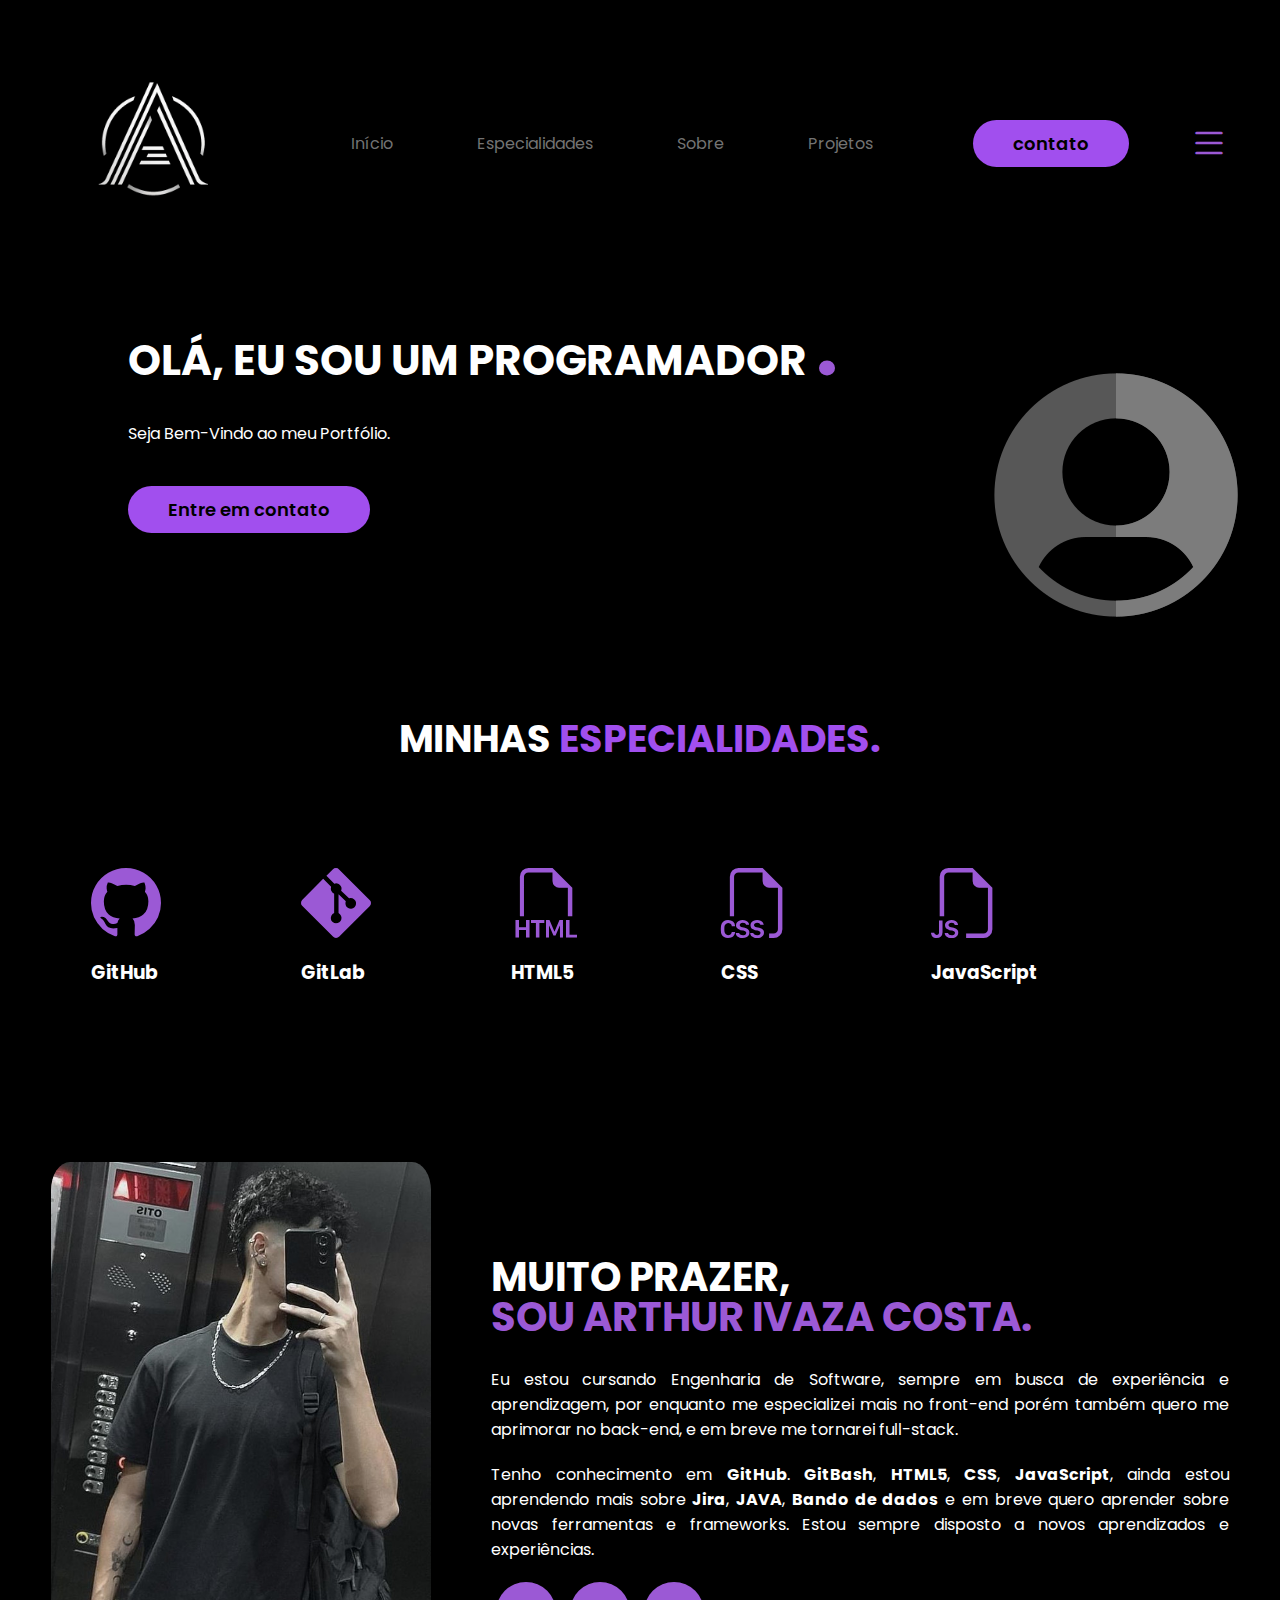
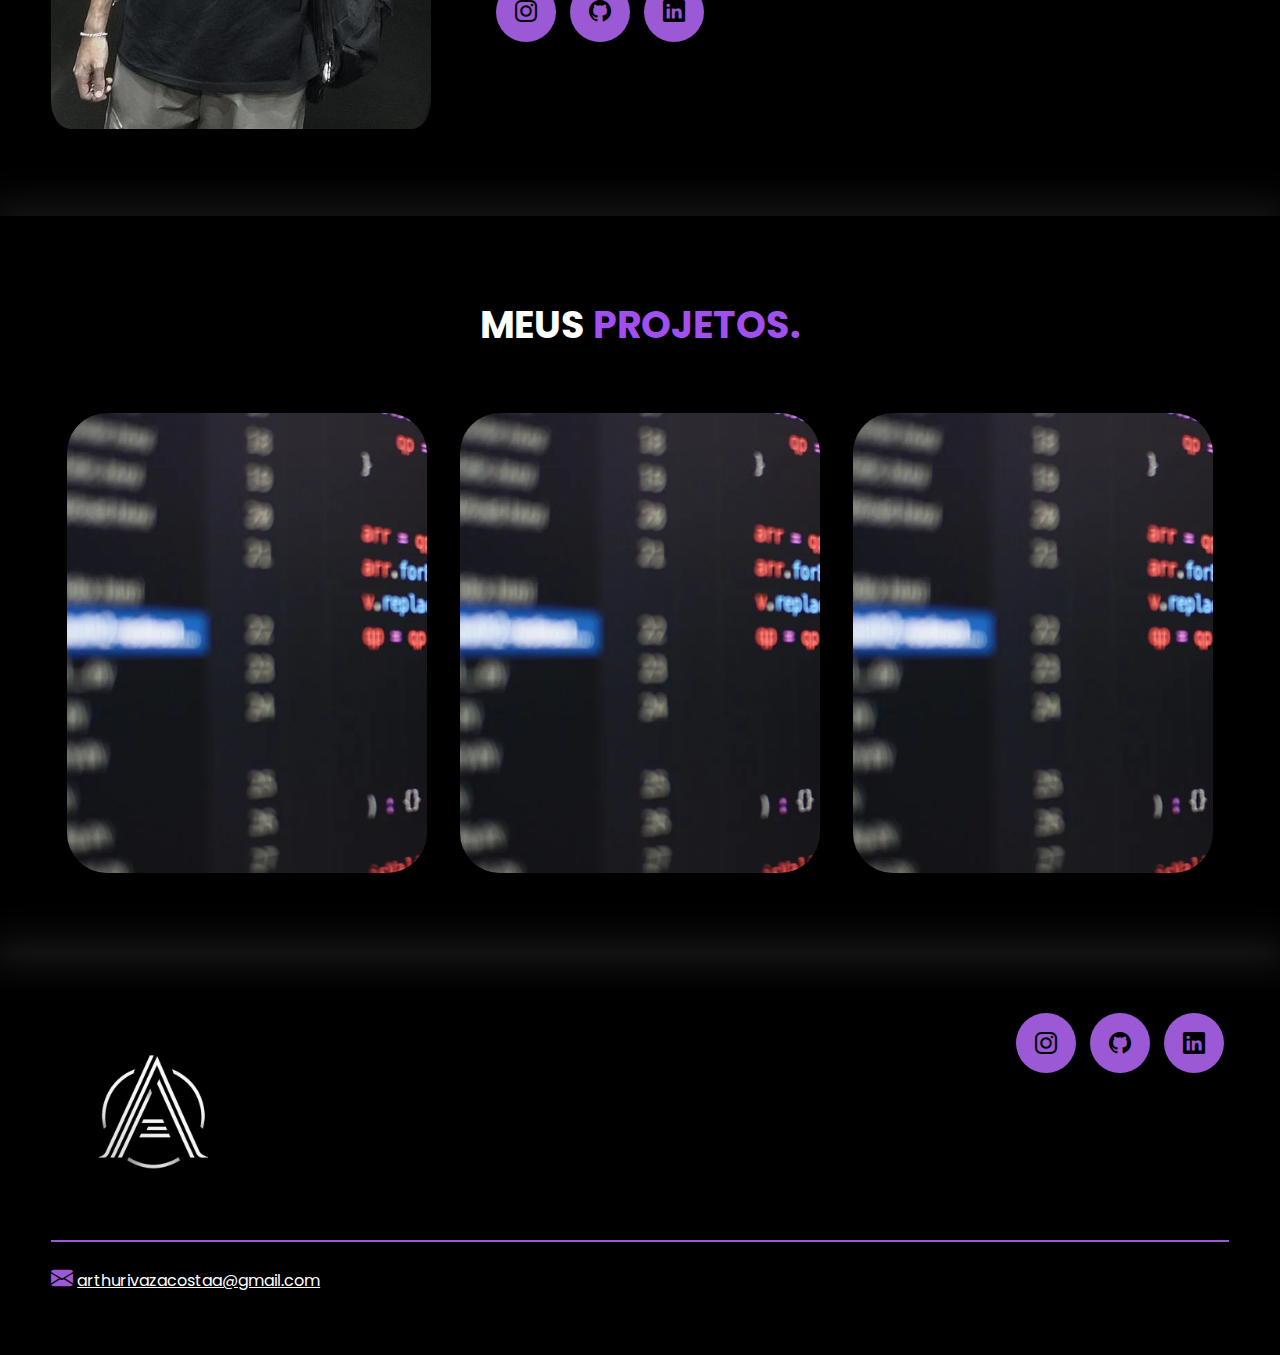
<file: index.html>
<!DOCTYPE html>
<html lang="pt-br">

<head>
    <meta charset="UTF-8">
    <meta name="viewport" content="width=device-width, initial-scale=1.0">

    <!-- GOOGLE FONTS -->

    <link rel="preconnect" href="https://fonts.googleapis.com">
    <link rel="preconnect" href="https://fonts.gstatic.com" crossorigin>
    <link
        href="https://fonts.googleapis.com/css2?family=Poppins:ital,wght@0,100;0,200;0,300;0,400;0,500;0,600;0,700;0,800;0,900;1,100;1,200;1,300;1,400;1,500;1,600;1,700;1,800;1,900&display=swap"
        rel="stylesheet">

    <!-- FIM DO GOOGLE FONTS -->

    <!-- BOOTSTRAPS ICONS -->

    <link rel="stylesheet" href="https://cdn.jsdelivr.net/npm/bootstrap-icons@1.11.3/font/bootstrap-icons.min.css">

    <!-- FIM DO BOOTSTRAPS ICONS -->

    <link rel="stylesheet" href="style.css">

    <script src="menu.js" defer></script>

    <title>Portfólio</title>
</head>

<body>
    <header>
        <div class="interface">
            <div class="logo">
                <a href="">
                    <img src="images/logoA.png" alt="Logo A" style="height: 200px;">
                </a>
            </div>

            <nav class="menu-desktop">
                <ul>
                    <li><a href="inicio.html">Início</a></li>
                    <li><a href="especialidades.html">Especialidades</a></li>
                    <li><a href="sobre.html">Sobre</a></li>
                    <li><a href="projetos.html">Projetos</a></li>
                </ul>
            </nav>

            <div class="btn-contato">
                <a href="https://wa.me/5543984363650">
                    <button>contato</button>
                </a>
            </div> <!--btn-contato-->

            <div class="btn-abrir-menu" id="btn-menu">
                <i class="bi bi-list"></i>
            </div>

            <div class="menu-mobile" id="menu-mobile">
                <div class="btn-fechar">
                    <i class="bi bi-x-lg"></i>
                </div>

                <nav>
                    <ul>
                        <li><a href="inicio.html">Início</a></li>
                        <li><a href="especialidades.html">Especialidades</a></li>
                        <li><a href="sobre.html">Sobre</a></li>
                        <li><a href="projetos.html">Projetos</a></li>
                        <li><a href="https://wa.me/5543984363650">Contato</a></li>
                    </ul>
                </nav>

            </div><!--MENU-MOBILE-->
                <div class="overlay-menu" id="overlay-menu"></div>
        </div><!--INTERFACE-->
    </header>

    <main>
        <section class="topo-do-site">
            <div class="interface">
                <div class="flex">
                    <div class="txt-topo-site">
                        <h1>OLÁ, EU SOU UM PROGRAMADOR <span>.</span></h1>
                        <p>Seja Bem-Vindo ao meu Portfólio.</p>

                        <div class="btn-contato">
                            <a href="https://mail.google.com/mail/?view=cm&fs=1&to=arthurivazacostaa@gmail.com">
                                <button>Entre em contato</button>
                            </a>
                        </div>
                    </div>

                    <div class="img-topo-site">
                        <img src="images/minhaImagem.png" alt="" class="conteiner">

                    </div>
                </div>
            </div>
            </div>
        </section>

        <section class="especialidades">
            <div class="interface">
                <h2 class="titulo">MINHAS <span>ESPECIALIDADES.</span></h2>
                <div class="flex">
                    <div class="especialidades-box">
                        <i class="bi bi-github"></i>
                        <h3>GitHub</h3>
                        <p></p>

                    </div><!-- especialidades-box -->

                    <div class="especialidades-box">
                        <i class="bi bi-git"></i>
                        <h3>GitLab</h3>
                        <p></p>
                    </div><!-- especialidades-box -->

                    <div class="especialidades-box">
                        <i class="bi bi-filetype-html"></i>
                        <h3>HTML5</h3>
                        <p></p>
                    </div><!-- especialidades-box -->

                    <div class="especialidades-box">
                        <i class="bi bi-filetype-css"></i>
                        <h3>CSS</h3>
                        <p></p>
                    </div><!-- especialidades-box -->

                    <div class="especialidades-box">
                        <i class="bi bi-filetype-js"></i>
                        <h3>JavaScript</h3>
                        <p></p>
                    </div><!-- especialidades-box -->

                    

                </div><!--flex-->
            </div> <!-- Interface -->
        </section> <!-- especialidades-->

        <section class="sobre">
            <div class="interface">
                <div class="flex">
                    <div class="img-sobre">
                        <img src="images/minhafoto.jpg" alt="MinhaFoto" class="minhafoto">
                    </div><!--img-sobre-->

                    <div class="txt-sobre">
                        <h2>MUITO PRAZER, <span>SOU ARTHUR IVAZA COSTA.</span></h2>
                        <p>Eu estou cursando Engenharia de Software, sempre em busca de experiência e aprendizagem, por enquanto me especializei mais no front-end porém também quero me aprimorar no back-end, e em breve me tornarei full-stack.</p>
                        <p>Tenho conhecimento em <strong>GitHub</strong>. <strong>GitBash</strong>, <strong>HTML5</strong>, <strong>CSS</strong>, <strong>JavaScript</strong>, ainda estou aprendendo mais sobre <strong>Jira</strong>, <strong>JAVA</strong>, <strong>Bando de dados</strong> e em breve quero aprender sobre novas ferramentas e frameworks. Estou sempre disposto a novos aprendizados e experiências.</p>

                        <div class="btn-social">
                            <a href="https://www.instagram.com/arthur_i_c?igsh=MXRxejZqZjN6YzBoaA=="><button><i class="bi bi-instagram"></i></button></a>
                            <a href="https://github.com/arthurivaza"><button><i class="bi bi-github"></i></button></a>
                            <a href="https://www.linkedin.com/in/arthur-ivaza-costa-b90066271?utm_source=share&utm_campaign=share_via&utm_content=profile&utm_medium=android_app"><button><i class="bi bi-linkedin"></i></button></a>
                        </div>
                    </div><!--txt-sobre-->
                </div><!--Flex-->
            </div><!--Interface-->
        </section><!--SOBRE-->

        <section class="portfolio">
            <div class="interface">
                <h2 class="titulo">MEUS <span>PROJETOS.</span></h2>
                <div class="flex">
                    <div class="img-port" style="background-image: url(images/portfolio.png);">
                        <div class="overlay">⊘Projetos em breve⊘</div>
                    </div>
                    <div class="img-port" style="background-image: url(images/portfolio.png);">
                        <div class="overlay">⊘Projetos em breve⊘</div>
                    </div>
                    <div class="img-port" style="background-image: url(images/portfolio.png);">
                        <div class="overlay">⊘Projetos em breve⊘</div>
                    </div>
                </div><!--FLEX-->
            </div><!--INTERFACE-->
        </section><!--PORTFOLIO-->
    </main>

    <footer>
        <div class="interface">
            <div class="line-footer">
                <div class="flex">
                    <div class="logo-footer">
                        <img src="images/logoA.png" alt="LogoTipo">
                    </div><!--LOGOFOOTER-->
                    <div class="btn-social">
                        <a href="https://www.instagram.com/arthur_i_c?igsh=MXRxejZqZjN6YzBoaA=="><button><i class="bi bi-instagram"></i></button></a>
                        <a href="https://github.com/arthurivaza"><button><i class="bi bi-github"></i></button></a>
                        <a href="https://www.linkedin.com/in/arthur-ivaza-costa-b90066271?utm_source=share&utm_campaign=share_via&utm_content=profile&utm_medium=android_app"><button><i class="bi bi-linkedin"></i></button></a>
                    </div><!--SOCIAL-->
                </div>
            </div><!--LINEFOOTER-->

            <div class="line-footer borda">
                <p><i class="bi bi-envelope-fill"></i> <a
                        href="mailto:arthurivazacostaa@gmail.com">arthurivazacostaa@gmail.com</a></p>
            </div><!--LINEFOOTER-->
        </div><!--Interface-->
    </footer>

</body>

</html>
</file>
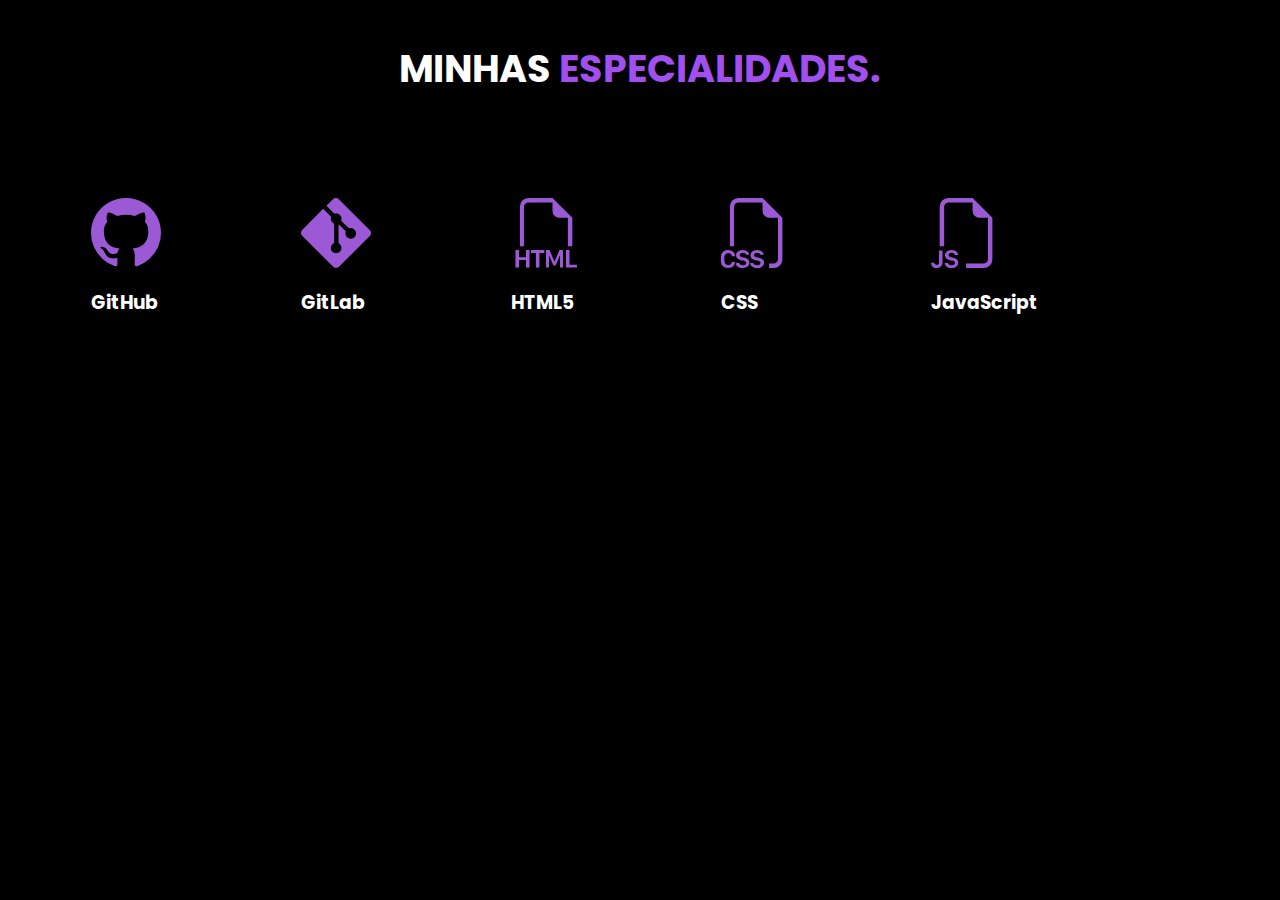
<file: especialidades.html>
<!DOCTYPE html>
<html lang="en">
<head>
    <meta charset="UTF-8">
    <meta name="viewport" content="width=device-width, initial-scale=1.0">
    <link rel="stylesheet" href="style.css">

    <script src="menu.js" defer></script>

<!-- GOOGLE FONTS -->

<link rel="preconnect" href="https://fonts.googleapis.com">
<link rel="preconnect" href="https://fonts.gstatic.com" crossorigin>
<link
    href="https://fonts.googleapis.com/css2?family=Poppins:ital,wght@0,100;0,200;0,300;0,400;0,500;0,600;0,700;0,800;0,900;1,100;1,200;1,300;1,400;1,500;1,600;1,700;1,800;1,900&display=swap"
    rel="stylesheet">

<!-- FIM DO GOOGLE FONTS -->

<!-- BOOTSTRAPS ICONS -->

<link rel="stylesheet" href="https://cdn.jsdelivr.net/npm/bootstrap-icons@1.11.3/font/bootstrap-icons.min.css">

<!-- FIM DO BOOTSTRAPS ICONS -->

    <title>Especialidades</title>
</head>
<body>
    <section class="especialidades">
        <div class="interface">
            <h2 class="titulo">MINHAS <span>ESPECIALIDADES.</span></h2>
            <div class="flex">
                <div class="especialidades-box">
                    <i class="bi bi-github"></i>
                    <h3>GitHub</h3>
                    <p></p>

                </div><!-- especialidades-box -->

                <div class="especialidades-box">
                    <i class="bi bi-git"></i>
                    <h3>GitLab</h3>
                    <p></p>
                </div><!-- especialidades-box -->

                <div class="especialidades-box">
                    <i class="bi bi-filetype-html"></i>
                    <h3>HTML5</h3>
                    <p></p>
                </div><!-- especialidades-box -->

                <div class="especialidades-box">
                    <i class="bi bi-filetype-css"></i>
                    <h3>CSS</h3>
                    <p></p>
                </div><!-- especialidades-box -->

                <div class="especialidades-box">
                    <i class="bi bi-filetype-js"></i>
                    <h3>JavaScript</h3>
                    <p></p>
                </div><!-- especialidades-box -->

                

            </div><!--flex-->
        </div> <!-- Interface -->
    </section> <!-- especialidades-->
</body>
</html>
</file>
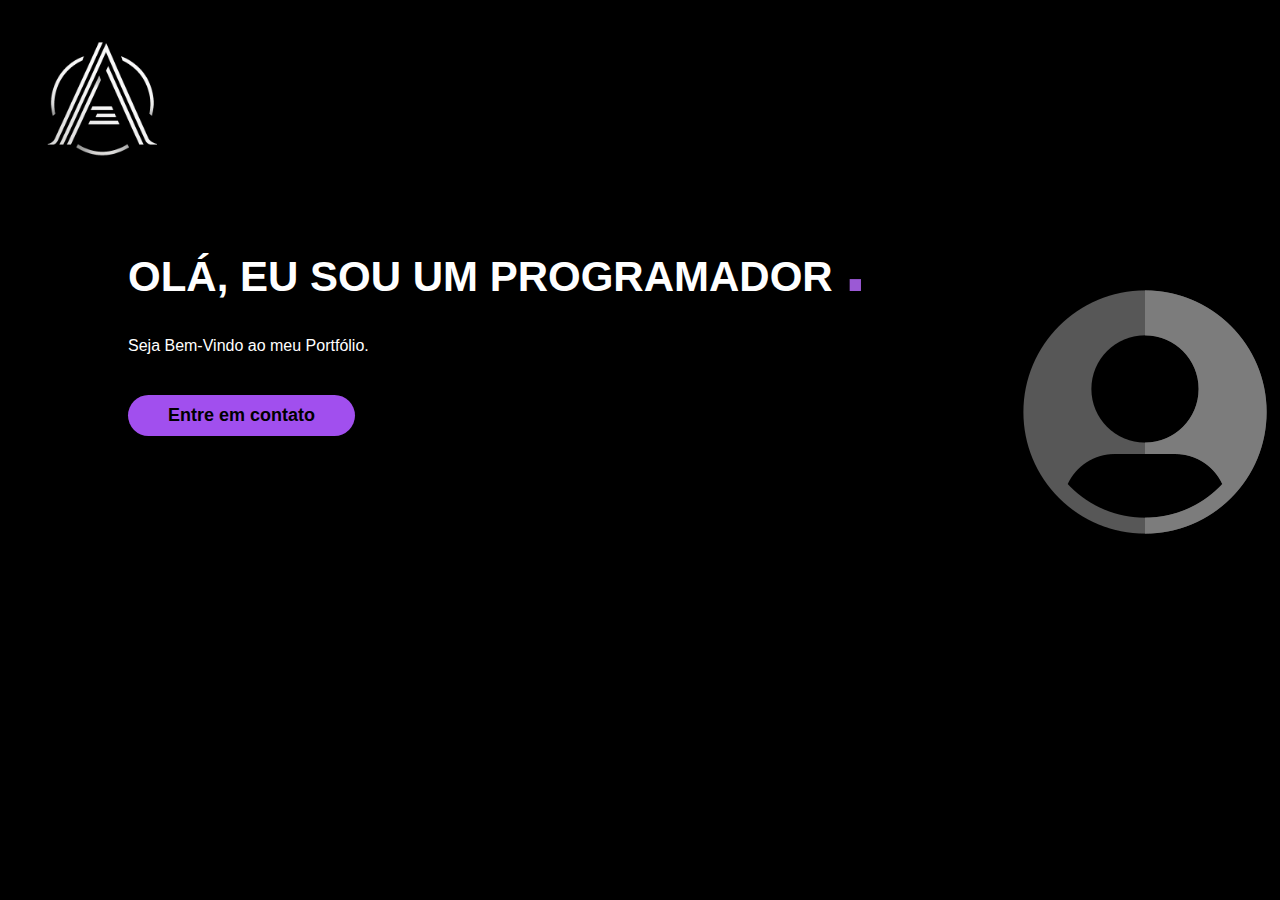
<file: inicio.html>
<!DOCTYPE html>
<html lang="en">
<head>
    <meta charset="UTF-8">
    <meta name="viewport" content="width=device-width, initial-scale=1.0">

    <link rel="stylesheet" href="style.css">

    <script src="menu.js" defer></script>

    <title>Inicio</title>
</head>
<div class="interface">
    <div class="logo">
        <a href="">
            <img src="images/logoA.png" alt="Logo A" style="height: 200px;">
        </a>
    </div>

<body>
    <section class="topo-do-site">
        <div class="interface">
            <div class="flex">
                <div class="txt-topo-site">
                    <h1>OLÁ, EU SOU UM PROGRAMADOR <span>.</span></h1>
                    <p>Seja Bem-Vindo ao meu Portfólio.</p>
    
                    <div class="btn-contato">
                        <a href="https://mail.google.com/mail/?view=cm&fs=1&to=arthurivazacostaa@gmail.com">
                            <button>Entre em contato</button>
                        </a>
                    </div>
                </div>
    
                <div class="img-topo-site">
                    <img src="images/minhaImagem.png" alt="" class="conteiner">
    
                </div>
            </div>
        </div>
        </div>
    </section>
</body>
</html>
</file>
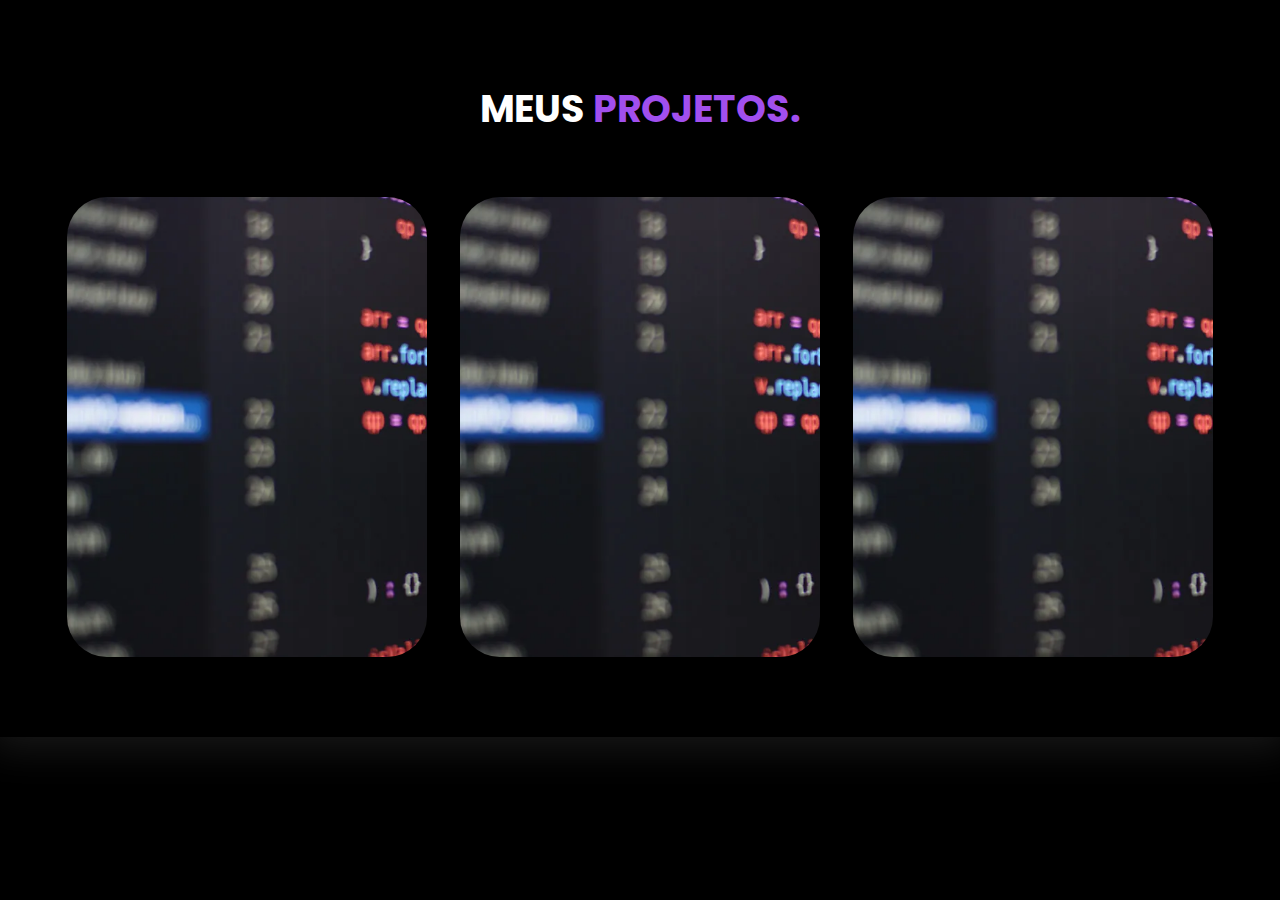
<file: projetos.html>
<!DOCTYPE html>
<html lang="en">
<head>
    <meta charset="UTF-8">
    <meta name="viewport" content="width=device-width, initial-scale=1.0">

    <link rel="stylesheet" href="style.css">

    <script src="menu.js" defer></script>

<!-- GOOGLE FONTS -->

<link rel="preconnect" href="https://fonts.googleapis.com">
<link rel="preconnect" href="https://fonts.gstatic.com" crossorigin>
<link
    href="https://fonts.googleapis.com/css2?family=Poppins:ital,wght@0,100;0,200;0,300;0,400;0,500;0,600;0,700;0,800;0,900;1,100;1,200;1,300;1,400;1,500;1,600;1,700;1,800;1,900&display=swap"
    rel="stylesheet">

<!-- FIM DO GOOGLE FONTS -->

<!-- BOOTSTRAPS ICONS -->

<link rel="stylesheet" href="https://cdn.jsdelivr.net/npm/bootstrap-icons@1.11.3/font/bootstrap-icons.min.css">

<!-- FIM DO BOOTSTRAPS ICONS -->

    <title>Projetos</title>
</head>
<body>
    <section class="portfolio">
        <div class="interface">
            <h2 class="titulo">MEUS <span>PROJETOS.</span></h2>
            <div class="flex">
                <div class="img-port" style="background-image: url(images/portfolio.png);">
                    <div class="overlay">⊘Projetos em breve⊘</div>
                </div>
                <div class="img-port" style="background-image: url(images/portfolio.png);">
                    <div class="overlay">⊘Projetos em breve⊘</div>
                </div>
                <div class="img-port" style="background-image: url(images/portfolio.png);">
                    <div class="overlay">⊘Projetos em breve⊘</div>
                </div>
            </div><!--FLEX-->
        </div><!--INTERFACE-->
    </section><!--PORTFOLIO-->
</body>
</html>
</file>
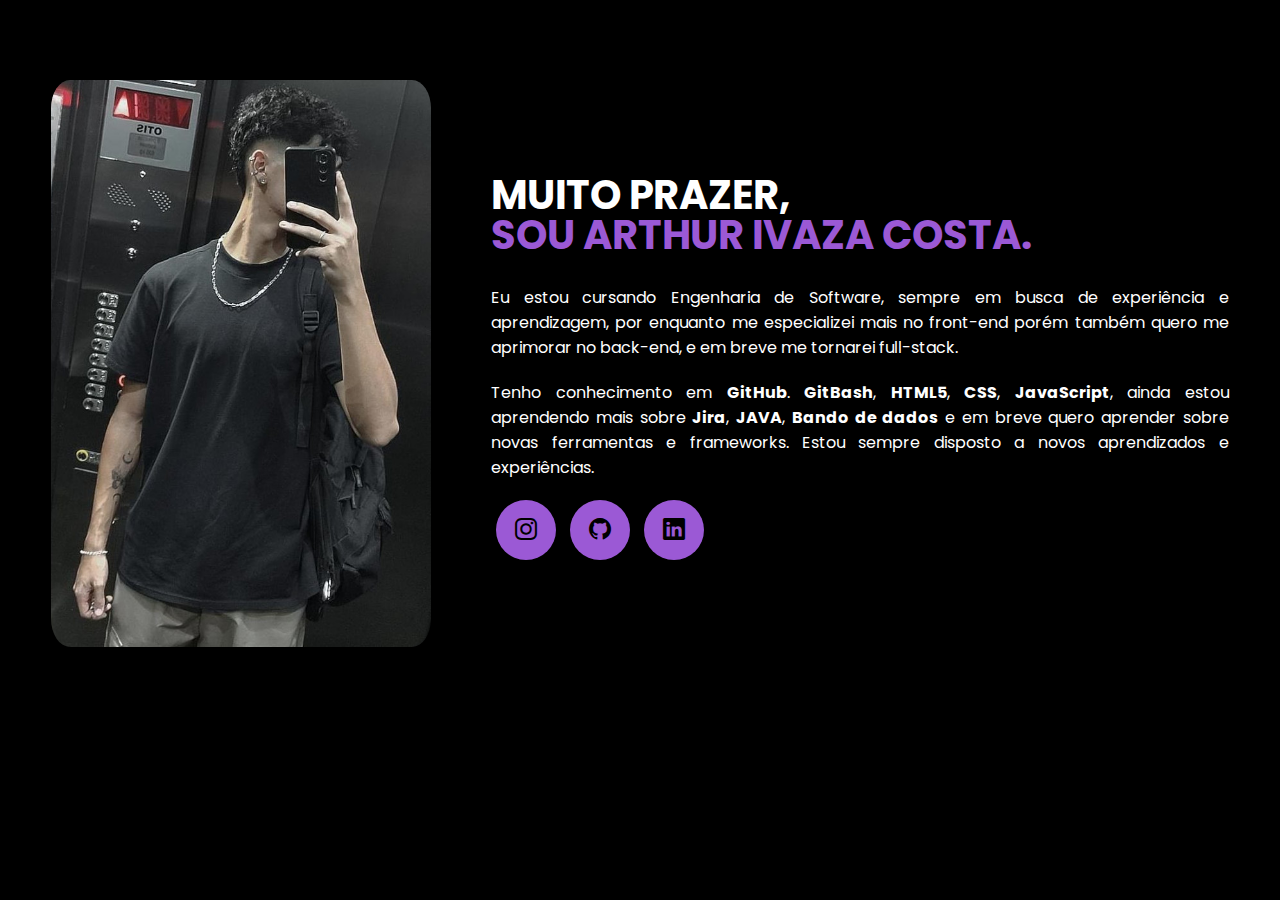
<file: sobre.html>
<!DOCTYPE html>
<html lang="en">
<head>
    <meta charset="UTF-8">
    <meta name="viewport" content="width=device-width, initial-scale=1.0">

    <link rel="stylesheet" href="style.css">

    <script src="menu.js" defer></script>

<!-- GOOGLE FONTS -->

<link rel="preconnect" href="https://fonts.googleapis.com">
<link rel="preconnect" href="https://fonts.gstatic.com" crossorigin>
<link
    href="https://fonts.googleapis.com/css2?family=Poppins:ital,wght@0,100;0,200;0,300;0,400;0,500;0,600;0,700;0,800;0,900;1,100;1,200;1,300;1,400;1,500;1,600;1,700;1,800;1,900&display=swap"
    rel="stylesheet">

<!-- FIM DO GOOGLE FONTS -->

<!-- BOOTSTRAPS ICONS -->

<link rel="stylesheet" href="https://cdn.jsdelivr.net/npm/bootstrap-icons@1.11.3/font/bootstrap-icons.min.css">

<!-- FIM DO BOOTSTRAPS ICONS -->

    <title>Sobre</title>
</head>
<body>
    <section class="sobre">
        <div class="interface">
            <div class="flex">
                <div class="img-sobre">
                    <img src="images/minhafoto.jpg" alt="MinhaFoto" class="minhafoto">
                </div><!--img-sobre-->

                <div class="txt-sobre">
                    <h2>MUITO PRAZER, <span>SOU ARTHUR IVAZA COSTA.</span></h2>
                    <p>Eu estou cursando Engenharia de Software, sempre em busca de experiência e aprendizagem, por enquanto me especializei mais no front-end porém também quero me aprimorar no back-end, e em breve me tornarei full-stack.</p>
                    <p>Tenho conhecimento em <strong>GitHub</strong>. <strong>GitBash</strong>, <strong>HTML5</strong>, <strong>CSS</strong>, <strong>JavaScript</strong>, ainda estou aprendendo mais sobre <strong>Jira</strong>, <strong>JAVA</strong>, <strong>Bando de dados</strong> e em breve quero aprender sobre novas ferramentas e frameworks. Estou sempre disposto a novos aprendizados e experiências.</p>

                    <div class="btn-social">
                        <a href="https://www.instagram.com/arthur_i_c?igsh=MXRxejZqZjN6YzBoaA=="><button><i class="bi bi-instagram"></i></button></a>
                        <a href="https://github.com/arthurivaza"><button><i class="bi bi-github"></i></button></a>
                        <a href="https://www.linkedin.com/in/arthur-ivaza-costa-b90066271?utm_source=share&utm_campaign=share_via&utm_content=profile&utm_medium=android_app"><button><i class="bi bi-linkedin"></i></button></a>
                    </div>
                </div><!--txt-sobre-->
            </div><!--Flex-->
        </div><!--Interface-->
    </section><!--SOBRE-->
</body>
</html>
</file>
<file: style.css>
.conteiner {
    position: relative;
}

.img-topo-site {
    position: relative;
}

/*ESTILO GERAL */

* {
    margin: 0;
    padding: 0;
    box-sizing: border-box;
    font-family: "Poppins", sans-serif;
}

body {
    background-color: black;
    height: 100vh;
}

.interface {
    max-width: 1280px;
    margin: 0 auto;
}

.flex {
    display: flex;
}

.btn-contato button {
    padding: 10px 40px;
    font-size: 18px;
    font-weight: 600;
    border: 0;
    border-radius: 30px;
    background-color: rgb(161, 79, 238);
    cursor: pointer;
    transition: .2s;
}

h2.titulo {
    color: #fff;
    font-size: 38px;
    text-align: center;
}

h2.titulo span {
    color: rgb(161, 79, 238);
}

button:hover {
    box-shadow: 0px 0px 8px rgb(155, 89, 213);
    transform: scale(1.05);
}

/*ESTILO DO CABEÇALHO*/

header {
    padding: 40px 4%;
}

header>.interface {
    display: flex;
    align-items: center;
    justify-content: space-between;
}

header a {
    color: #737373;
    text-decoration: none;
    display: inline-block;
    transition: .2s;
}

header nav.menu-desktop a:hover {
    color: #fff;
    transform: scale(1.05);
}

header nav ul {
    list-style-type: none;
}

header nav.menu-desktop ul li {
    display: inline-block;
    padding: 0 40px;
}

/*ESTILO DO MENU MOBILE*/
.btn-abrir-menu i{
    color:rgb(155, 89, 213) ;
    font-size: 40px;
}

.menu-mobile{
    background: #000;
    height: 100vh;
    position: fixed;
    top: 0;
    right: 0;
    z-index: 999999;
    width: 0%;
    overflow: hidden;
    transition: .5s;
}

.menu-mobile.abrir-menu{
    width: 70%;
}

.menu-mobile.abrir-menu ~ .overlay-menu{
    display: block;
}

.overlay-menu{
    background-color: #000000be;
    width: 100%;
    height: 100%;
    position: fixed;
    top: 0;
    right: 0;
    z-index: 888888;
    display: none;
}

.menu-mobile .btn-fechar{
    padding: 20px 5%;
}

.menu-mobile .btn-fechar i{
    color:rgb(155, 89, 213) ;
    font-size: 25px;
}

.menu-mobile nav ul{
    text-align: right;
}

.menu-mobile nav ul li a{
    color: #fff;
    font-size: 20px;
    font-weight: 300;
    padding: 20px 8%;
    display: block;

}

.menu-mobile nav ul li a:hover{
    background-color:rgb(155, 89, 213);
    color: #000;
}
/*TOPO DO SITE */

section.topo-do-site {
    padding: 40px 10%;
}

section.topo-do-site.flex {
    align-items: center;
    justify-content: center;
    gap: 90px;
}

.topo-do-site h1 {
    color: #fff;
    font-size: 42px;
    line-height: 40px;
}

.topo-do-site .txt-topo-site h1 span {
    color: rgb(155, 89, 213);
    font-size: 80px;
}

.topo-do-site .txt-topo-site p {
    color: #fff;
    margin: 40px 0;
}

.topo-do-site .img-topo-site img {
    margin-top: 40px;
    left: 150px;
    animation: flutuar 2s ease-in-out infinite alternate;
}

@keyframes flutuar {
    0% {
        top: 0;
    }

    100% {
        top: 30px;
    }
}

/* ESTILOS DAS ESPECIALIDADES */
section.especialidades {
    padding: 40px 4%;
}

section.especialidades .flex {
    gap: 60px;
}

.especialidades .especialidades-box {
    color: #fff;
    padding: 40px;
    border-radius: 20px;
    margin-top: 45px;
    transition: .2s;
}

.especialidades .especialidades-box i {
    font-size: 70px;
    color: rgb(155, 89, 213);
}

.especialidades .especialidades-box p {
    font-size: 20px;
    margin: 15px 0;
}

.especialidades .especialidades-box:hover {
    transform: scale(1.05);
    box-shadow: 0 0 20px #ffffff76;
}

/*ESTILO DO SOBRE*/
section.sobre {
    padding: 80px 4%;
}

section.sobre .flex {
    align-items: center;
    gap: 60px;
}

.sobre .txt-sobre {
    color: #fff;
}

.sobre .txt-sobre h2 {
    font-size: 40px;
    line-height: 40px;
    margin-bottom: 30px;
}

.sobre .txt-sobre h2 span {
    color: rgb(155, 89, 213);
    display: block;
}

.sobre .txt-sobre p {
    margin: 20px 0;
    text-align: justify;
}

.btn-social button {
    width: 60px;
    height: 60px;
    border-radius: 50%;
    border: none;
    background-color: rgb(155, 89, 213);
    font-size: 22px;
    cursor: pointer;
    margin: 0 5px;
    transition: .2s;
}

.minhafoto {
    width: 380px;
    border-radius: 5%;
}

/*ESTILO DO PORTFÓLIO*/

section.portfolio {
    padding: 80px 4%;
    box-shadow: 0 0 40px 10px #ffffff1a;
}

section.portfolio .flex {
    justify-content: space-around;
    margin-top: 60px;
}

.img-port {
    width: 360px;
    height: 460px;
    background-size: cover;
    background-position: 0% 0%;
    transition: 2s;
    cursor: pointer;
    border-radius: 40px;
    position: relative;
}

.img-port:hover {
    background-position: 100% 100%;
}

.overlay {
    position: absolute;
    top: 0;
    left: 0;
    width: 100%;
    height: 100%;
    border-radius: 40px;
    display: flex;
    align-items: center;
    justify-content: center;
    font-size: 24px;
    font-weight: 600;
    color: #fff;
    background-color: #000000b0;
    opacity: 0;
    transition: .5s;
}

.overlay:hover {
    opacity: 1;
}

/*ESTILO DO RODAPÉ*/


.logo-footer img {
    width: 200px;
}

footer {
    padding: 40px 4%;
    box-shadow: 0 0 40px 10px #ffffff1a;
}

footer .flex {
    justify-content: space-between;
}

footer .line-footer {
    padding: 20px 0;
}

.borda {
    border-top: 2px solid rgb(155, 89, 213);
    ;
}

footer .line-footer p i {
    color: rgb(155, 89, 213);
    font-size: 22px;
}

footer .line-footer p a {
    color: #fff;
}

@media screen and (max-width: 1260px) {

    .conteiner {
        position: relative;
        width: 85%;
    }
    
    .img-topo-site {
        position: relative;
        width: 100%;
    }
    

    .topo-do-site .img-topo-site img {
        margin-top: 40px;
        left: 30px;
        animation: flutuar 2s ease-in-out infinite alternate;
    }

    /*CLASSES GERAIS*/
    .flex {
        flex-direction: column;

    }

    h2.titulo {
        font-size: 34px;
        line-height: 30px;
    }

    /*CABEÇALHO*/
    .menu-desktop,
    .btn-contato {
        display: none;
    }

    /*TOPO DO SITE*/
    .topo-do-site h1 {
        font-size: 30px;
    }

    section.topo-do-site {
        padding: 20px 8%;
    }

    .topo-do-site .img-topo-site img {}

    section.topo-do-site.flex {
        gap: 40px;
    }

    /* ESTILOS DAS ESPECIALIDADES */
    section.especialidades {
        padding: 40px 8%;
    }

    /*SOBRE*/
    section.sobre .flex {
        flex-direction: column-reverse;
    }

    section.sobre {
        padding: 80px 8%;
    }

    .sobre .txt-sobre h2 {
        font-size: 34px;
        line-height: 35px;
        text-align: center;
    }

    .btn-social {
        text-align: center;
    }

    .minhafoto {
        width: 100%;
    }

    /*ESTILO DO PORTFÓLIO*/

    section.portfolio {
        padding: 80px 4%;
        box-shadow: 0 0 40px 10px #ffffff1a;
    }

    .img-port {
        width: 100%;
    }

    section.portfolio .flex {
        gap: 60px;
    }

    /*RODAPÉ*/
    footer .line-footer {
        text-align: center;
    }


}
</file>
